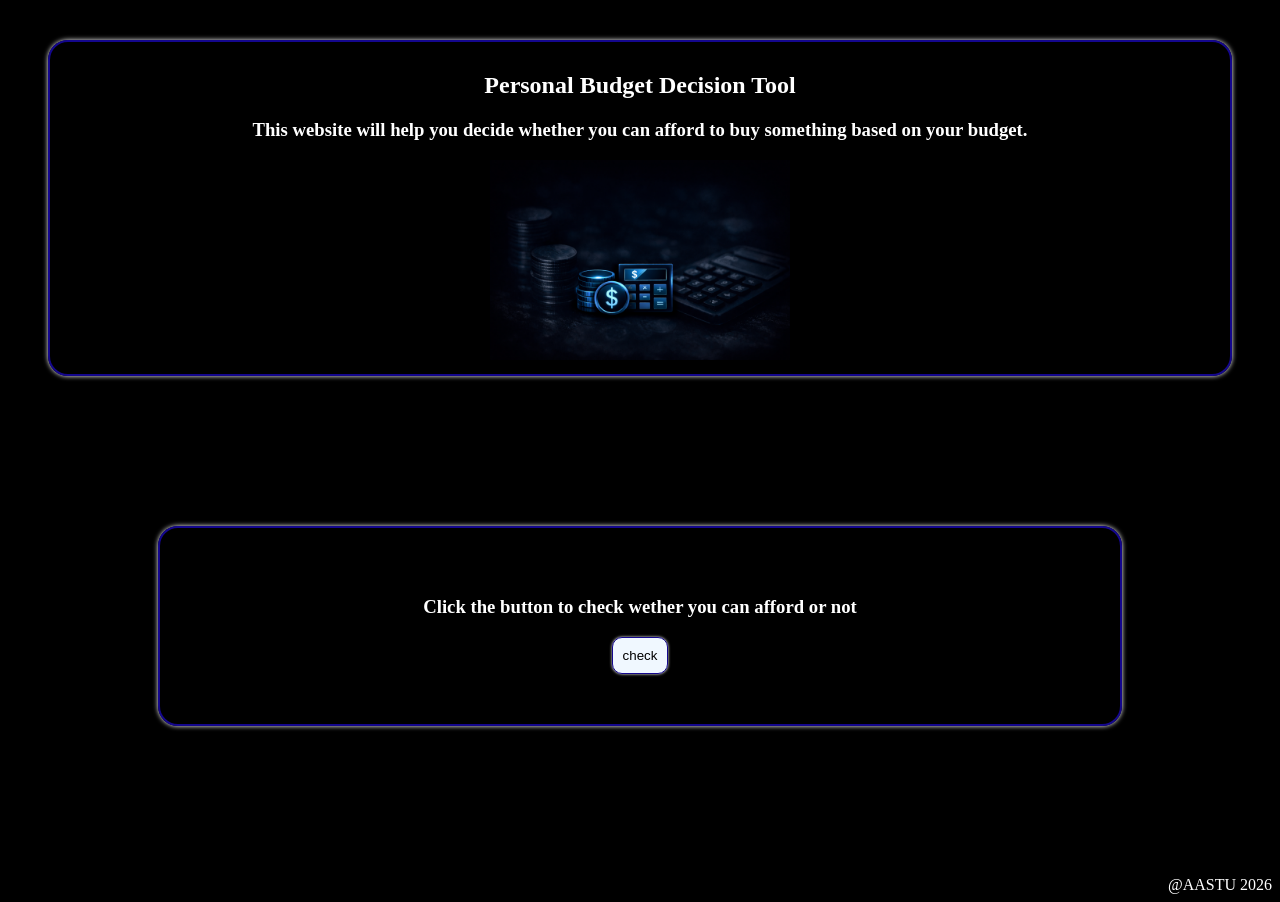
<file: GDG miniproject 1/index.html>
<!DOCTYPE html>
<html lang="en">
<head>
    <meta charset="UTF-8">
    <meta name="viewport" content="width=device-width, initial-scale=1.0">
    <title>personal budget decision tool</title>
    <link rel="stylesheet" href="style.css">
</head>
<body>
    <section  class="header">
        <div>
         <h1> Personal Budget Decision Tool </h1>   
        </div>
    <div>
        <h3>This website will help you decide whether you can afford to buy something based on your budget.</h3>
    </div>
        <img id="img" src="image.png" alt="buisness image" title="finaBudget Calculator">
    </section>
 <section class="box">
    <h3>Click the button to check wether you can afford or not </h3>
    <div>
          <button id="check">check</button> 
    </div> 
 </section>

<script src="script.js">
</script>
<footer>@AASTU 2026</footer>
</body>
</html>
</file>
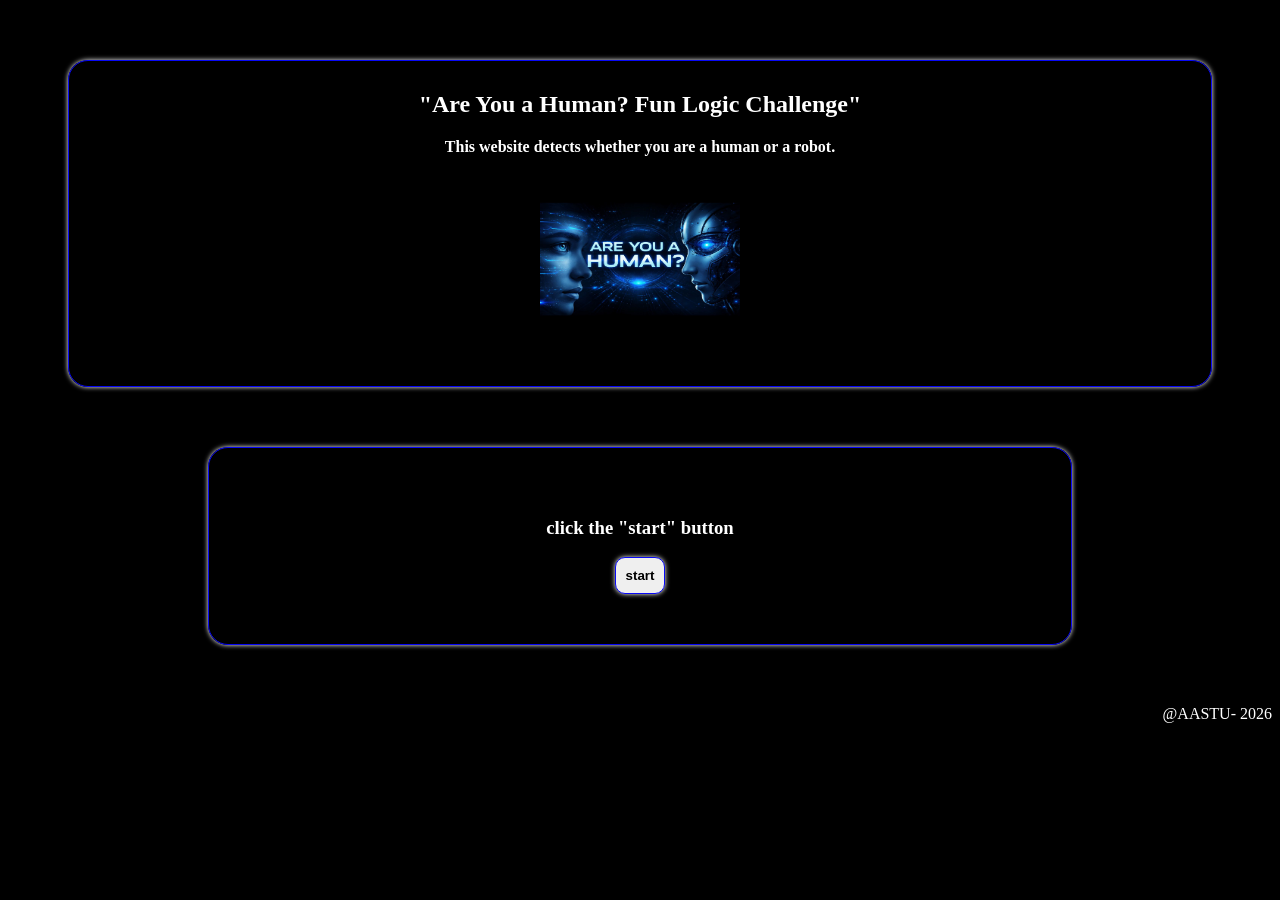
<file: GDG miniproject 2/index.html>
<!DOCTYPE html>
<html lang="en">
<head>
    <meta charset="UTF-8">
    <meta name="viewport" content="width=device-width, initial-scale=1.0">
    <title>Human or Robot</title>
</head>
<link rel="stylesheet" href="style.css">
<body>

    <section class="container">
        <h1>"Are You a Human? Fun Logic Challenge"</h1>
        <p>This website detects whether you are a human or a robot.</p>
        <img id="img" src="image.jpg" alt="human or ai image" title="human or ai">
        
        
    </section>
    <section class="container2">
        <h3>click the "start" button </h3>
         <button id="start">start</button>  
    </section>
                                                
    <script src="script.js">
    
    </script>
<footer>@AASTU- 2026</footer>
</body>
</html>
</file>
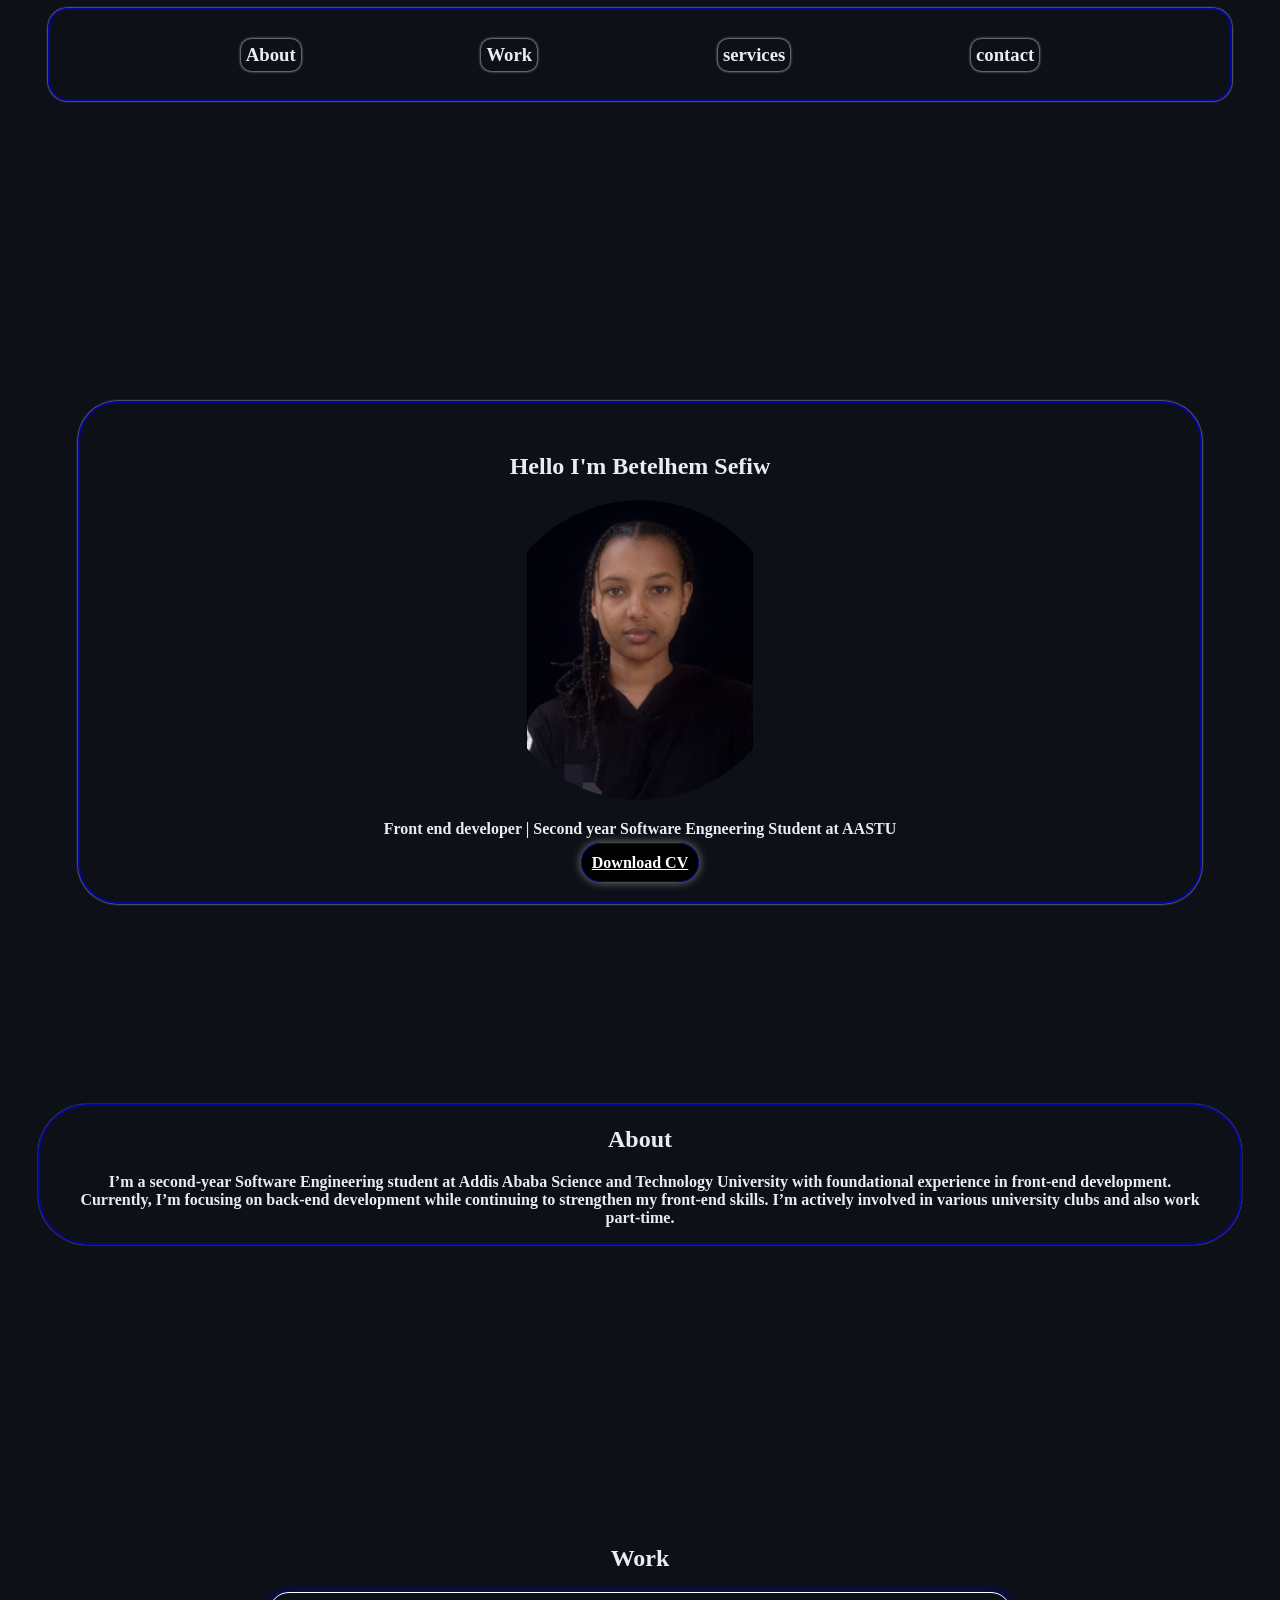
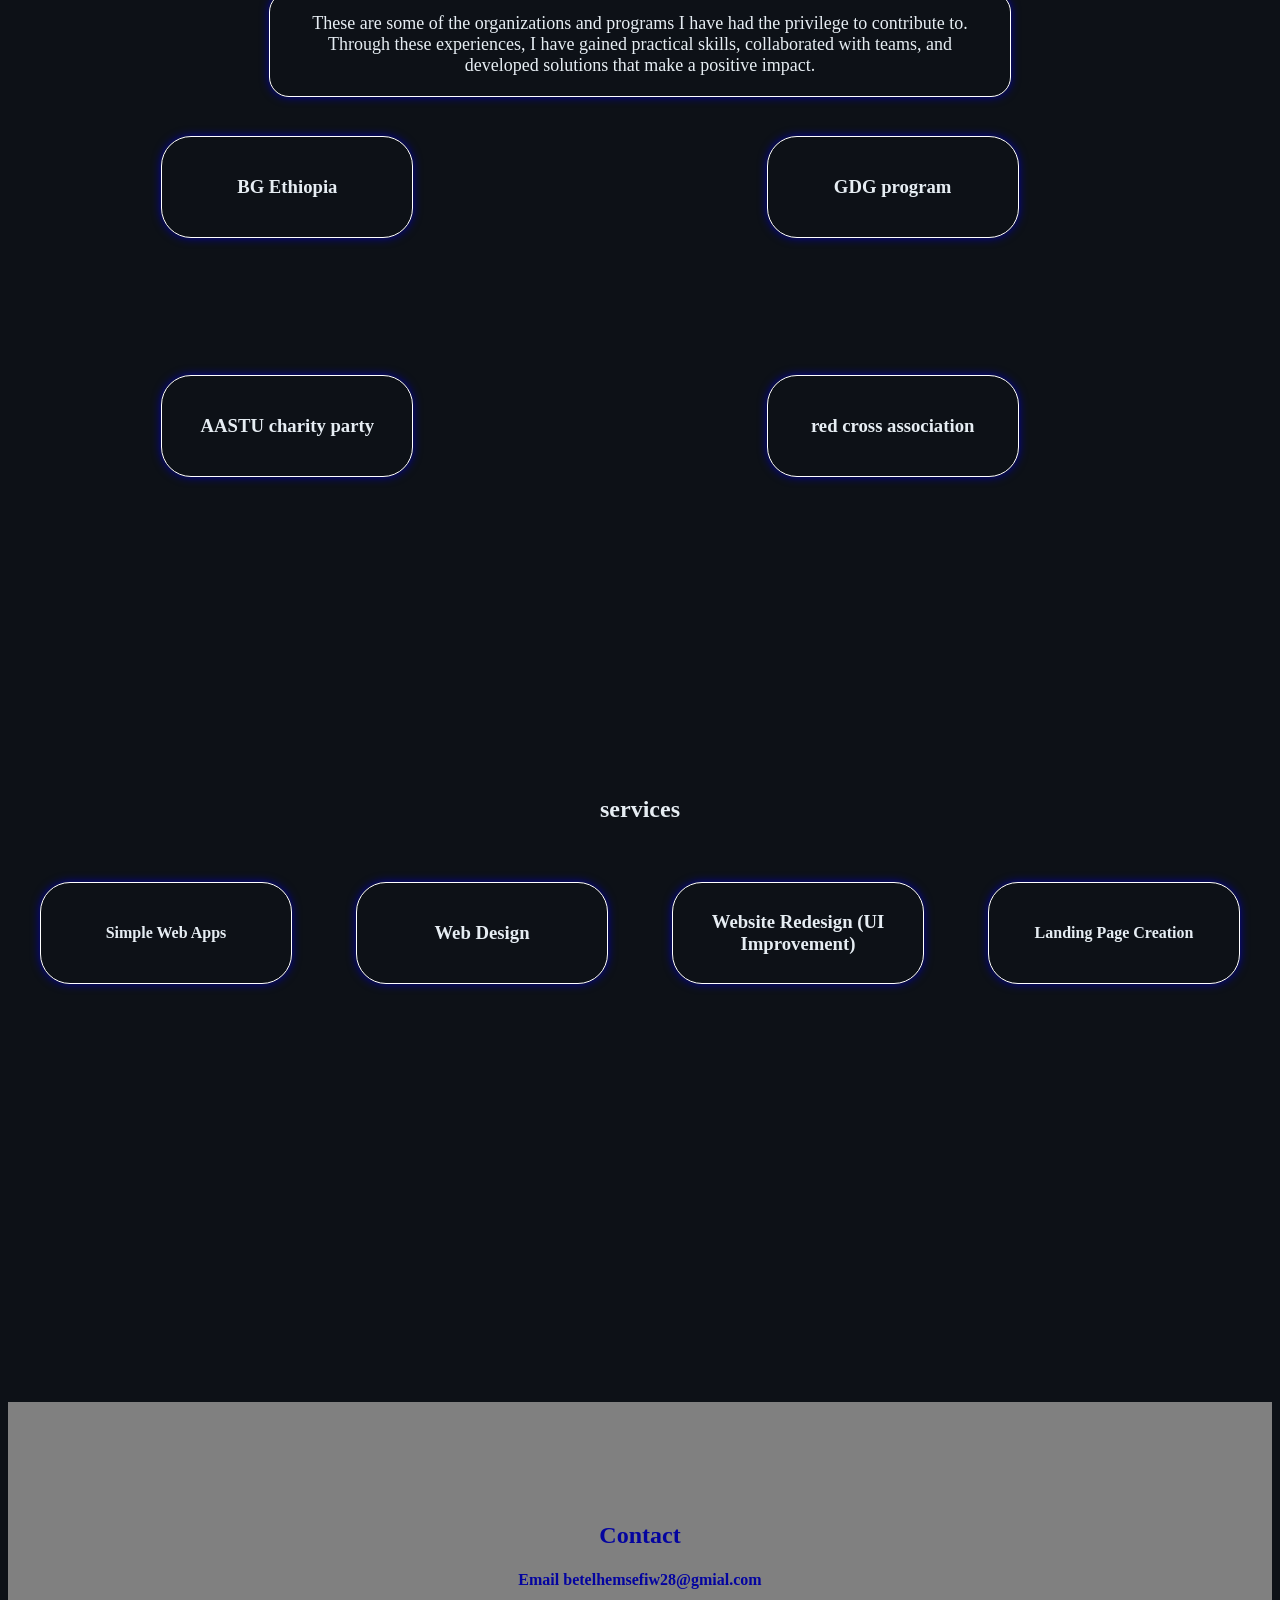
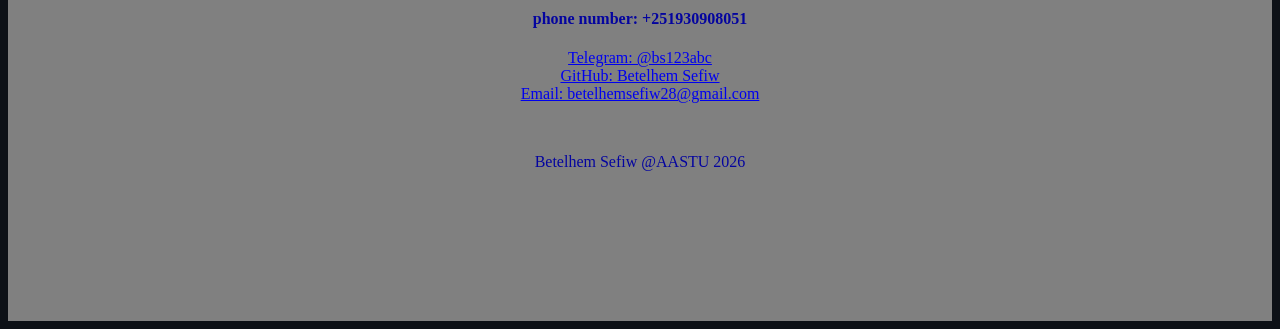
<file: GDG miniproject 3/index.html>
<!DOCTYPE html>
<html lang="en">
<head>
    <meta charset="UTF-8">
    <meta name="viewport" content="width=device-width, initial-scale=1.0">
    <title>personal portfolio</title>
</head>
<style>
body{
    flex-wrap: wrap;
    background-color: #0D1117;
    color:#E6EDF3;
}
.intro{
    flex-wrap: wrap;
    display:flex;
    justify-content:space-evenly;
    border:2px solid rgb(4, 4, 159);
    border-radius:20px;
    transition: transform 1s ease;
    padding:10px;
    margin-right: 40px;
    margin-left: 40px;
    box-shadow: 0 0 2px white;
    margin-bottom: 300px;
    transition:transform 1s ease;
}
.header{
    flex-wrap: wrap;
  
    box-shadow: 0 0 3px white;
    padding: 5px;
    border-radius:10px;
    transition:transform 0.5s ease;  
}
.img{

    width:300px;
    height:300px;
    border-radius:100%;
    display:block;
    margin:20px auto;
    object-fit:contain;
    background:#0D1117;
}



.profile{
    flex-wrap: wrap;
    text-align: center;
    font-weight: bold;
    border: 2px solid rgb(4, 4, 159);
    border-radius: 40px;
    box-shadow: 0 0 2px white;
    padding: 30px;
    margin: 70px;
     animation: slideUp 1s linear;
}
#button{
    flex-wrap: wrap;
    margin:40px;
    padding:10px;
    border: 1px solid rgb(4, 4, 159);
     border-radius: 30px;
      box-shadow: 0 0 10px gray;
      font-weight: bold;
      transition:transform 0.5s ease;
      background-color:black ;
      color:white;
      margin-top: px;

}
.about{
    flex-wrap: wrap;
    border:  2px solid rgb(4, 4, 159);
    text-align:center;
    margin-top: 200px;
    padding-right:40px;
    padding-left:40px;
     box-shadow: 0 0 1px white;
     border-radius: 50px;
     font-weight: bold;
     margin-bottom: 300px;
     animation: slideUp 1s linear;
      transition: transform 0.3s ease-out;
      margin-left: 30px;
      margin-right:30px;
   
      
}
.header1{
    flex-wrap: wrap;
    text-align: center;
}
.service{
    flex-wrap: wrap;
    display:flex;
    justify-content:space-around;
    align-items: center;
    margin-top: 40px;   
}
.header3{
    
    display:flex;
    align-items: center;
    justify-content: center;
    width:250px;
    border: 1px solid white;
    height: 100px;
    box-shadow: 0 0 10px rgb(4, 4, 159);
    font-weight: bold; 
    border-radius:30px ;
    transition: transform 0.7s ease-out;       
}
#ui{
    text-align: center;
}
.contact{
    margin-top: 400px;
    flex-wrap: wrap;
    color:  rgb(4, 4, 159);
    background-color:gray;
    text-align: center;
    padding:100px;
}
#W{
    text-align: center;
    margin-top: 300px; 
}
#paragraph{
    text-align:center; 
    max-width:700px; 
    margin: 20px auto;
    max-width: 20px auto;
    font-size: 18px;
    box-shadow: 0 0 10px rgb(4, 4, 159);
    border-radius: 20px;
    padding:20px;
    border: 1px solid white;
    transition: transform 0.7s ease-out;

}
.mem{
    flex-wrap: wrap;
    display:flex;
    justify-content: space-evenly;
    border-radius: 20px;
    padding-left: 100px;
    margin-bottom: 300px;
    gap:100px;
}
.member{
    flex-wrap: wrap;
    display:flex;
    justify-content: center;
    align-items:center;
    border-radius:30px ;
    box-shadow: 0 0 10px rgb(4, 4, 159);
    width:250px;
    border: 1px solid white;
    height: 100px;
    text-align:center;
    margin-right: 200px;
    font-weight: bold; 
    transition: transform 0.7s ease-out; 
}
#footer{
    margin:50px;
}
.intro:hover {
    transform: scale(1.05);
}
.header:hover{
    transform: scale(1.1);
    background-color: #031631;
    color: aliceblue;
}
#button:hover{
    transform: scale(1.1);
}
@keyframes fadeIn{
    from{opacity:0;}
    to {opacity:0.5;}
}
@keyframes slideUp {
  from {
    transform: translateY(30px);
    opacity: 0;
  }
  to {
    transform: translateY(0);
    opacity: 1;
  }
}
.header3:hover, .member:hover {
    transform: scale(1.2);
    background-color:#081221
}
#paragraph:hover{
     transform: scale(1.02);
    background-color:#081221;
}
.list:hover{
    transform:scale(1.1);
     background-color:#081221;
     color:whitesmoke;
}
 .about:hover{
    transform:scale(1.05);
     background-color:#081221;
     color:whitesmoke;
 }
@media (max-width:600px){
    .member{
        margin-right: 0px;
    }
    .header{
        padding:6px;
        gap:2px;
    }
    .intro{
        margin:5px;
    }
    .profile{
        margin-right:0px;
        margin-left:0px;
        margin-top: 100px;
    }
    #W{
        margin-top:10px;
    }
    .about{
        margin-top: 100px;
        font-size:15px;
        margin-bottom: 200px;
    }
    #paragraph{
        font-size: 15px;
    }
    .mem{
        padding-left:0px;
        gap:50px;
        margin-bottom: 200px;
    }
    .member{
        margin-right:0px;
        width:100px;
        padding:20px;
    }
    .header3{
        margin-left:2px;
        margin-right: 2px;
    }
    .service{
        margin:0;
    }
    .contact{
        text-align:center;
        font-size:12px;
    }
}

</style>

<body>
    <section id="intro"  class="intro">
        <h3 id="aboutButton" class="header">About</h3>
        <h3 id="workButton" class="header">Work</h3>
        <h3 id="serviceButton" class="header">services</h3>
        <h3 id="contactButton" class="header">contact</h3> 
    </section>
 
    <section class="profile">
        <h1>Hello I'm Betelhem Sefiw</h1>
        <img class="img" src="betelhem sefiw image.jpg" alt="my image" title=" Betelhem Sefiw">
        
         <p id="title">Front end developer | Second year Software Engneering Student at AASTU  </p> 
         <a id="button"  href="Betelhem_Sefiw_CV.docs">Download CV</a>
    </section>
    <section id="about" class="about">
        <h1>About</h1>
        <P>I’m a second-year Software Engineering student at Addis Ababa Science and Technology University with foundational experience in front-end development. Currently, I’m focusing on back-end development while continuing to strengthen my front-end skills. I’m actively involved in various university clubs and also work part-time.
    </section>

    <section id="work" class="work">
    <h1 id="W">Work</h1>
     <p id="paragraph">
        These are some of the organizations and programs I have had the privilege to contribute to. 
        Through these experiences, I have gained practical skills, collaborated with teams, 
        and developed solutions that make a positive impact.
    </p>
    <div class="mem">
        <div>
            <h3 class="member">BG Ethiopia</h3>
        </div>
        <div>
            <h3 class="member">GDG program</h3>
        </div>
        <div>
            <h3 class="member">AASTU charity party</h3> 
        </div>
        <div>
            <h3 class="member">red cross association</h3>
         </div>
    </div>        
</section>
      <section class="container">
    <h1 class="header1">services</h1>
    <div id="service" class="service">  
         
        <div>
            <div class="header3">Simple Web Apps</div>
        </div>
       <div>
         <h3 class="header3">Web Design</h3>
       </div>
       <div>
          <h3 id="ui" class="header3">Website Redesign (UI Improvement)</h3>
       </div>
       <div class="header3">Landing Page Creation</div>
    </div>
</section>

    <section id="contact" class="contact">
        <h2>Contact</h2>
        <h4>Email betelhemsefiw28@gmial.com</h4>
        <h4>phone number: +251930908051</h4>
        <div><a href="https://t.me/bs123abc">Telegram: @bs123abc </a></div>
        <div><a href="https://github.com/Betelhem-Sefiw">GitHub:  Betelhem Sefiw</a></div>
        <div><a href="betelhemsefiw28@gmail.com">Email:  betelhemsefiw28@gmail.com</a></div>
        <footer id="footer">Betelhem Sefiw @AASTU 2026</footer>
    </section>
    <script>
    
    const aboutButton= document.getElementById('aboutButton');
    const about= document.getElementById('about');
    aboutButton.onclick= function(){
        about.scrollIntoView({behavior: 'smooth'});
    };
    const workButton=document.getElementById('workButton');
    const work= document.getElementById('work');
    workButton.onclick= function(){
        work.scrollIntoView({behavior: 'smooth'});
    };
    const serviceButton= document.getElementById('serviceButton');
    const service= document.getElementById('service');
    serviceButton.onclick= function(){
        service.scrollIntoView({behavior: 'smooth'});
    };
    const contacBbutton= document.getElementById('contactButton');
    const contact= document.getElementById('contact');
    contactButton.onclick= function(){
        contact.scrollIntoView({behavior: 'smooth'});
    };
    const button= document.getElementById("button");
    button.addEventListener("click", function(){
            const link= creatElement("a")
            link.href= "Betelhem_Sefiw_CV.docs";
            link.download="Betelhem_Sefiw_CV.docs";
            link.click();
    })
   
    </script>
</body>
</html>
</file>
<file: GDG miniproject 1/style.css>
body{
    background-color:black;
    color:white;
}
.header{
    display:flex;
    border: 2px solid rgb(20, 7, 141);
    border-radius: 20px;
    box-shadow: 0 0 5px white;
    padding: 10px;
    display:block;
    margin: 40px;
    align-items: center;
    text-align: center;
    animation: bounce 12s infinite;
}
.box{
    border: 2px solid rgb(20, 7, 141);
    border-radius: 20px;
    box-shadow: 0 0 5px white;
    margin:150px;
    padding:50px;
    text-align: center;
    transition:transform 1s ease;
}
#check{
    padding:10px;
    background-color: aliceblue;
    border-radius: 10px;
    border: 1px solid rgb(20, 7, 141);
    box-shadow: 0 0 3px white;
    
}
.box:hover{
    transform: scale(1.1)
}
#check:hover{
    transform:scale(0.9);
    color:rgb(20, 7, 141);
   
}
#img{
    width:300pxpx;
    height:200px;
}
footer{
    text-align: end;
}
@keyframes bounce{
    0%{transform:translateX(0);}
    50%{transform: translateX(-50px);}
    100%{transform:translate(0);}

}
@media (max-width:600px){
  
  .header{
    margin:3px;
    padding:3px;
    animation: float 3s ease-in-out infinite;
    
  }

#img{
    margin-bottom:20px;
  }
  .box{
    margin-top:80px;
    margin-left:10px;
    margin-right:10px;
    
  }
  .box:hover{
    transform: scale(1.03)
   
  }
}
</file>
<file: GDG miniproject 2/style.css>
body{
    background-color: black;
    color:white;

}
.container{
    border:1px solid rgb(8, 8, 245);
    border-radius: 20px ;
    box-shadow: 0 0 5px white;
    margin-top: 20px;
    text-align: center;
    margin: 60px;
    transition: transform 0.5s ease;
    padding: 10px;
    font-weight:bold;

}
.container:hover{
    transform:translateY(5px)
}
.container2{
    border:1px solid rgb(8, 8, 245);
     border-radius: 20px ;
    box-shadow: 0 0 5px white;
    margin-top: 20px;
    text-align: center;
    margin: 60px;
    padding-bottom: 50px;
    padding-top: 50px;
    margin-left: 200px;
    margin-right: 200px;
     transition: transform 0.5s ease;
      font-weight: bold;
    

} 
#img{
    width:200px;
    height:200px;
}
 
#start{
    border:1px solid rgb(8, 8, 245);
    padding:10px;
    border-radius: 10px;
    animation: bounce 5s infinite;
    box-shadow: 0 0 5px white;
    font-weight: bold;
}

.container:hover,.container2:hover{
    transform: scale(1.1)
}
footer{
    text-align: end;
}
 
@keyframes bounce {
    0%{transform:translateY(0);}
    50%{transform:translateY(8px);}
    100%{transform:translateY(0);}
}
  @keyframes float{
    0%{
      transform: translateY(0px);
    }
    50%{
      transform: translateY(-10px);
    }
  100%{
      transform:translateY(0px);
    }
}
@media (max-width:600px){
  .container{
    margin-right:15px;
    margin-left:15px;
    margin-top: 10px;
    margin-bottom:40px;
    }
    .container2{
    margin:50px;
  }
}
</file>
